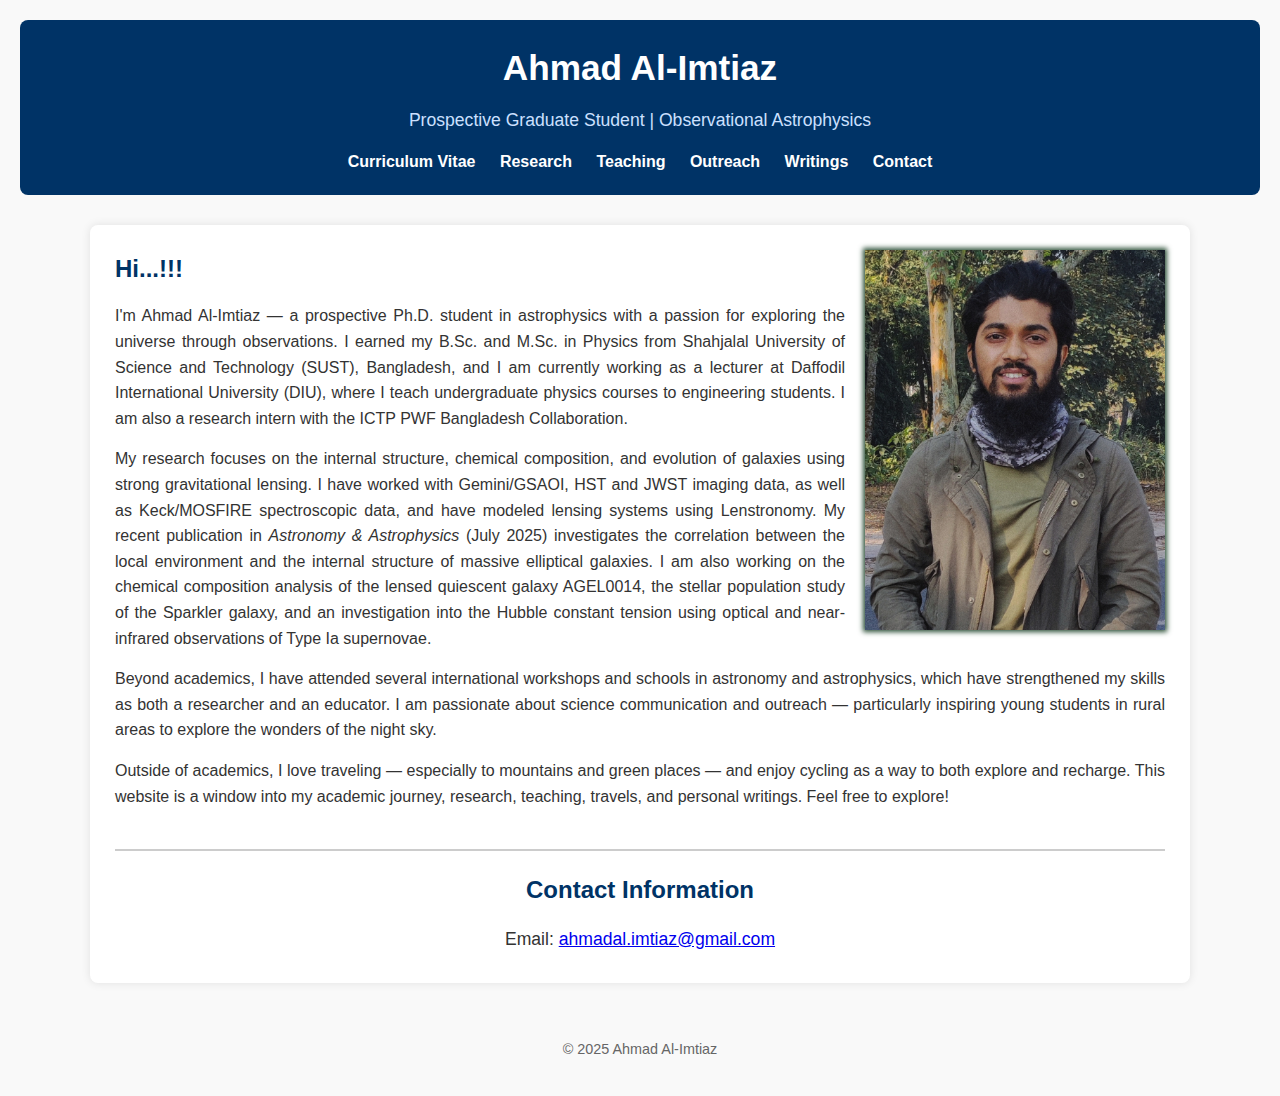
<file: index.html>
<!DOCTYPE html>
<html lang="en">
<head>
  <meta charset="UTF-8" />
  <meta name="viewport" content="width=device-width, initial-scale=1" />
  <title>Ahmad Al-Imtiaz</title>
  <link rel="stylesheet" href="assets/css/style.css" />
  <style>
    main section {
      position: relative;
    }

    main section img {
      float: right;
      width: 300px;
      height: 380px; /* keep it square-ish */
      object-fit: cover;
      border-radius: 0; /* no circle */
      margin-left: 20px;
      margin-bottom: 10px;

      /* fading border effect */
      box-shadow: 0 0 5px 2px #2B4F36;
    }

    main section p,
    main section h2 {
      text-align: justify;
    }

    /* Contact section styles */
    #contact {
      margin-top: 40px;
      padding-top: 20px;
      border-top: 2px solid #ccc;
    }

    #contact h2 {
      text-align: center;
      margin-bottom: 15px;
    }

    #contact p {
      text-align: center;
      font-size: 1.1rem;
      margin: 5px 0;
    }

    /* Optional: smooth scroll behavior for browsers that support it */
    html {
      scroll-behavior: smooth;
    }
  </style>
</head>
<body>
  <header>
    <h1>Ahmad Al-Imtiaz</h1>
    <p>Prospective Graduate Student | Observational Astrophysics</p>
    <nav>
      <a href="assets/pdfs/Curriculum Vitae_Ahmad Al-Imtiaz.pdf" target="_blank">Curriculum Vitae</a>
      <a href="research.html">Research</a>
      <a href="teaching.html">Teaching</a>
      <a href="outreach.html">Outreach</a>
      <a href="writings.html">Writings</a>
      <a href="#contact">Contact</a>
    </nav>
  </header>

  <main>
    <section>
      <img src="assets/images/profile.jpg" alt="Ahmad Al-Imtiaz" />
      <h2>Hi...!!!</h2>
      <p>
        I'm Ahmad Al-Imtiaz — a prospective Ph.D. student in astrophysics with a passion for exploring the universe through observations. I earned my B.Sc. and M.Sc. in Physics
        from Shahjalal University of Science and Technology (SUST), Bangladesh, and I am currently working as a lecturer at Daffodil International University (DIU), where I
        teach undergraduate physics courses to engineering students. I am also a research intern with the ICTP PWF Bangladesh Collaboration.
      </p>

      <p>
        My research focuses on the internal structure, chemical composition, and evolution of galaxies using strong gravitational lensing. I have worked with Gemini/GSAOI, HST
        and JWST imaging data, as well as Keck/MOSFIRE spectroscopic data, and have modeled lensing systems using Lenstronomy. My recent publication in <em>Astronomy & Astrophysics</em>
        (July 2025) investigates the correlation between the local environment and the internal structure of massive elliptical galaxies. I am also working on the chemical composition
        analysis of the lensed quiescent galaxy AGEL0014, the stellar population study of the Sparkler galaxy, and an investigation into the Hubble constant tension using optical and
        near-infrared observations of Type Ia supernovae.
      </p>

      <p>
        Beyond academics, I have attended several international workshops and schools in astronomy and astrophysics, which have strengthened my skills as both a researcher
        and an educator. I am passionate about science communication and outreach — particularly inspiring young students in rural areas to explore the wonders of the night sky.
      </p>

      <p>
        Outside of academics, I love traveling — especially to mountains and green places — and enjoy cycling as a way to both explore and recharge. This website is
        a window into my academic journey, research, teaching, travels, and personal writings. Feel free to explore!
      </p>
    </section>

    <!-- Contact Information Section -->
    <section id="contact">
      <h2>Contact Information</h2>
      <p>Email: <a href="mailto:ahmadal.imtiaz@gmail.com">ahmadal.imtiaz@gmail.com</a></p>
    </section>
  </main>

  <footer>
    <p>&copy; 2025 Ahmad Al-Imtiaz</p>
  </footer>
</body>
</html>
</file>
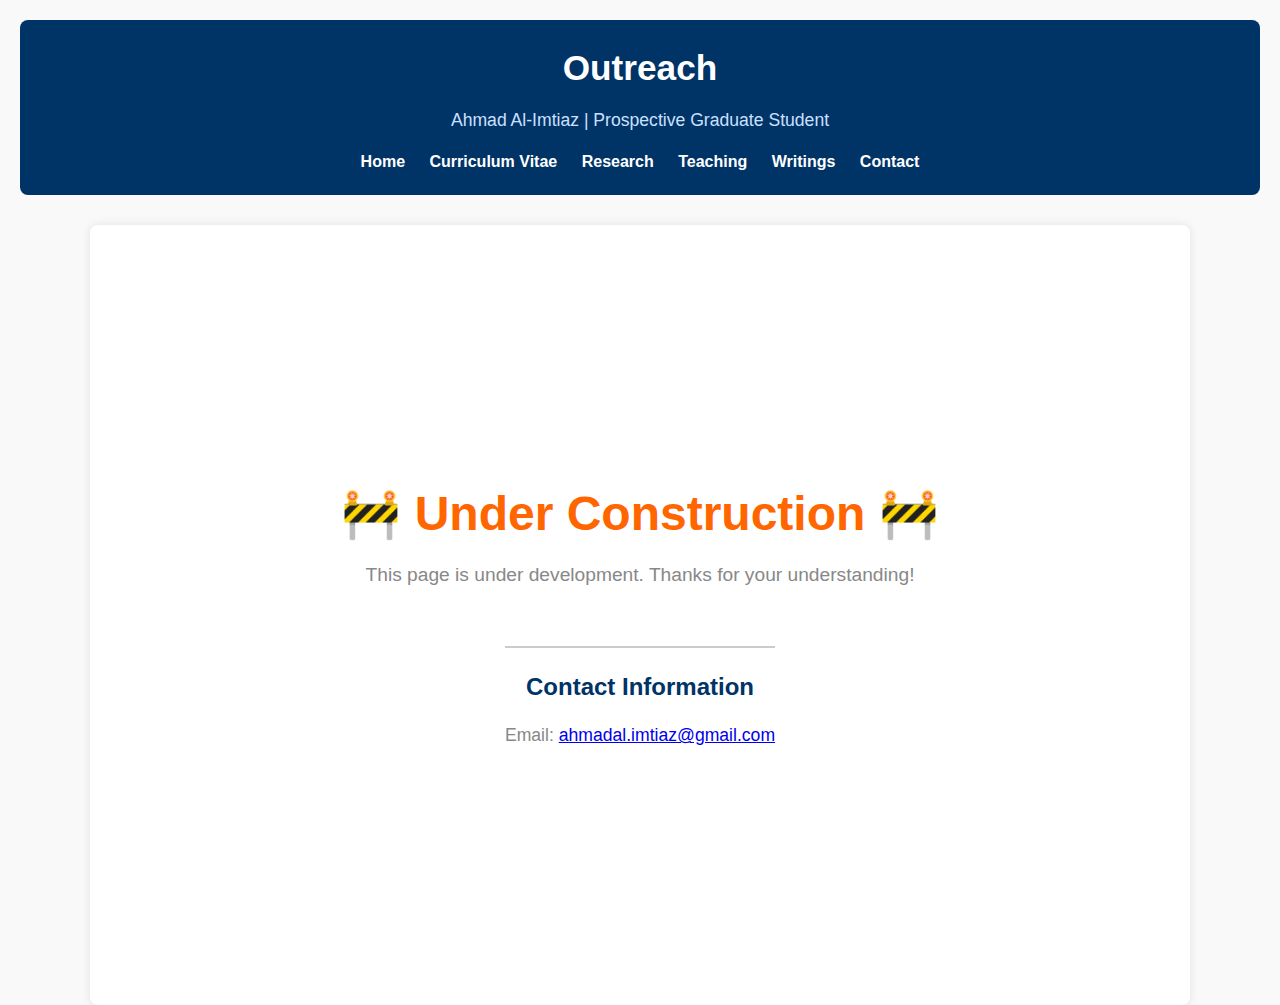
<file: outreach.html>
<!DOCTYPE html>
<html lang="en">
<head>
  <meta charset="UTF-8" />
  <meta name="viewport" content="width=device-width, initial-scale=1" />
  <title>Under Construction | Ahmad Al-Imtiaz</title>
  <link rel="stylesheet" href="assets/css/style.css" />
  <style>
    body, html {
      height: 100%;
      margin: 0;
      font-family: Arial, sans-serif;
      background-color: #f9f9f9;
      color: #555;
    }
    main {
      height: calc(100vh - 120px); /* leave space for header/footer */
      display: flex;
      justify-content: center;
      align-items: center;
      text-align: center;
      flex-direction: column;
    }
    main h1 {
      font-size: 3rem;
      margin-bottom: 0.5rem;
      color: #ff6600;
    }
    main p {
      font-size: 1.2rem;
      color: #888;
    }

    /* Contact section styles */
    #contact {
      margin-top: 40px;
      padding-top: 20px;
      border-top: 2px solid #ccc;
    }

    #contact h2 {
      text-align: center;
      margin-bottom: 15px;
    }

    #contact p {
      text-align: center;
      font-size: 1.1rem;
      margin: 5px 0;
    }
    /* Optional: smooth scroll behavior for browsers that support it */
    html {
      scroll-behavior: smooth;
    }
  </style>
</head>
<body>
  <header>
    <h1>Outreach</h1>
    <p>Ahmad Al-Imtiaz | Prospective Graduate Student</p>
    <nav>
      <a href="index.html">Home</a>
      <a href="assets/pdfs/Curriculum Vitae_Ahmad Al-Imtiaz.pdf" target="_blank">Curriculum Vitae</a>
      <a href="research.html">Research</a>
      <a href="teaching.html">Teaching</a>
      <a href="writings.html">Writings</a>
      <a href="#contact">Contact</a>
    </nav>
  </header>

  <main>
    <h1>🚧 Under Construction 🚧</h1>
    <p>This page is under development. Thanks for your understanding!</p>

    <!-- Contact Information Section -->
    <section id="contact">
      <h2>Contact Information</h2>
      <p>Email: <a href="mailto:ahmadal.imtiaz@gmail.com">ahmadal.imtiaz@gmail.com</a></p>
    </section>
  </main>
</body>
</html>
</file>
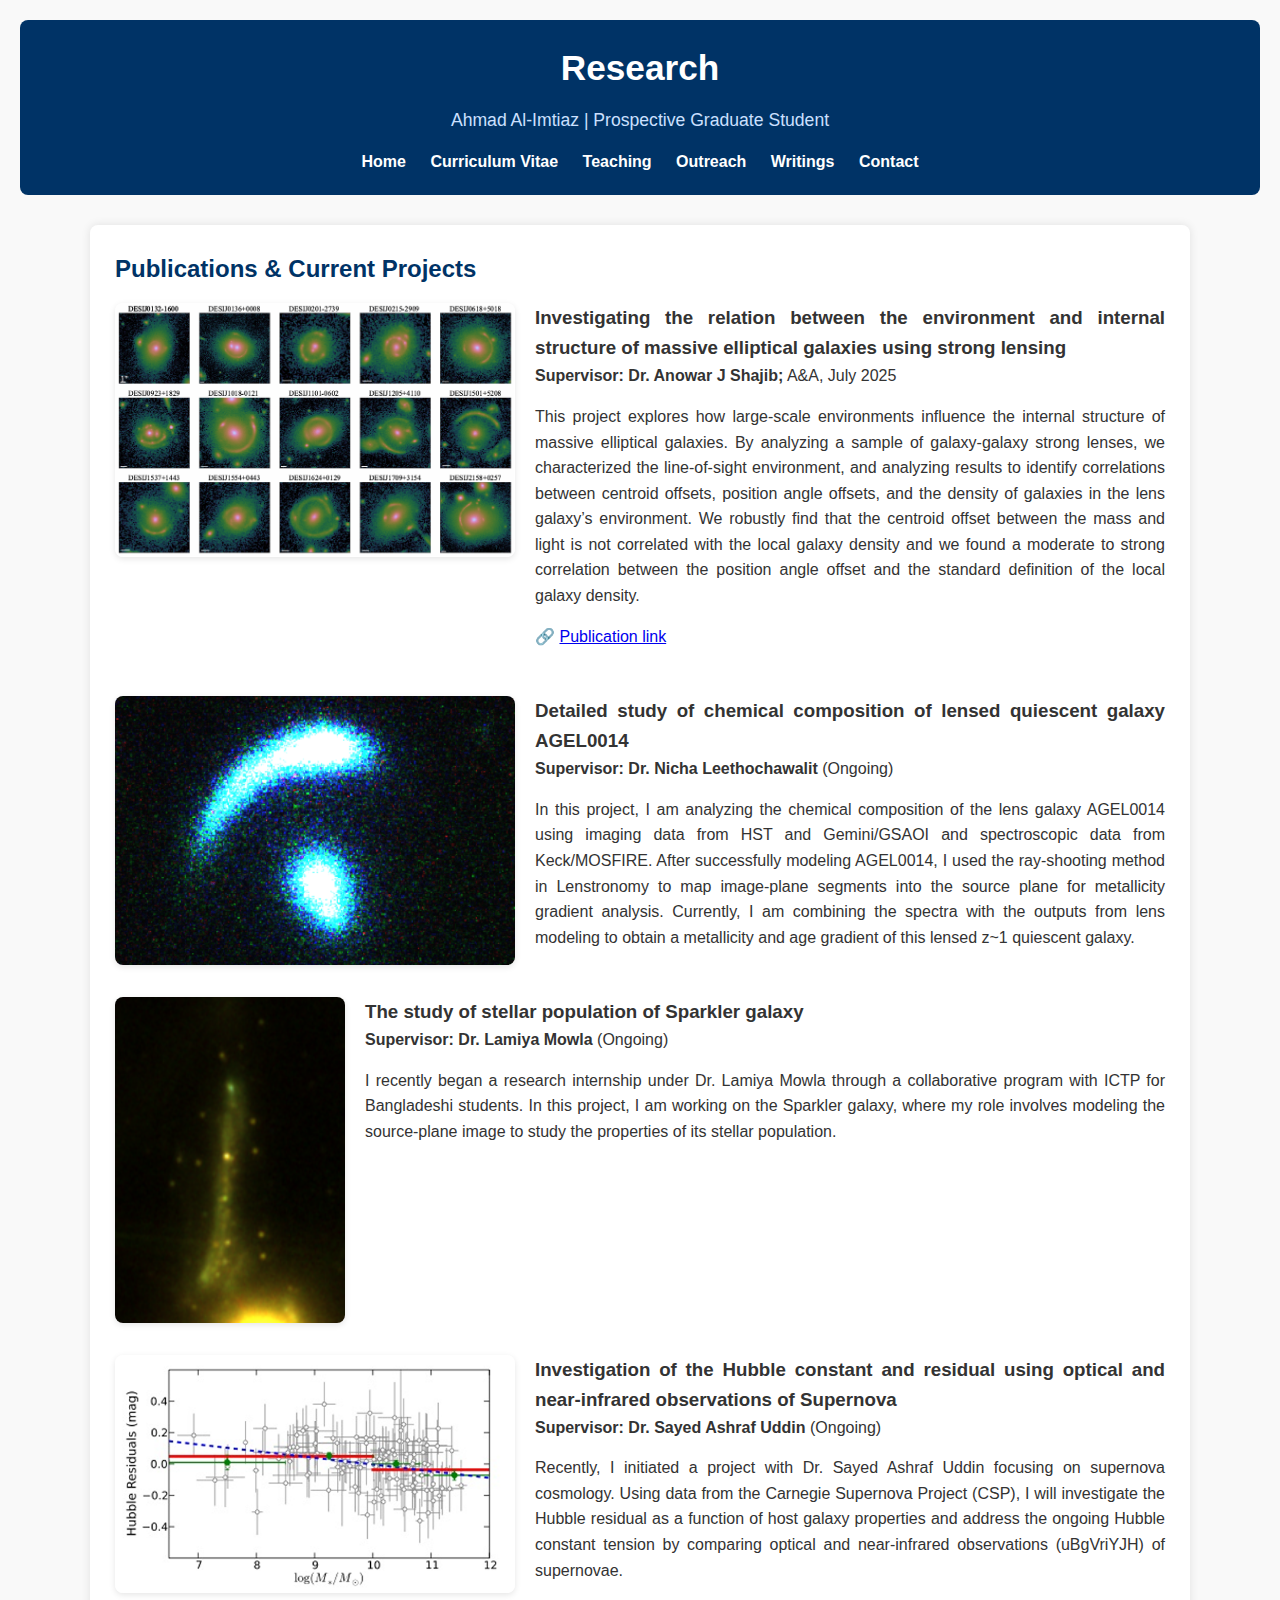
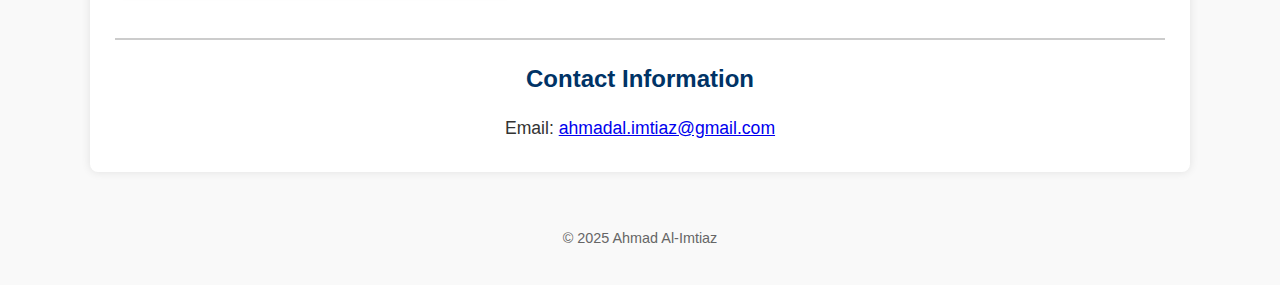
<file: research.html>
<!DOCTYPE html>
<html lang="en">
<head>
  <meta charset="UTF-8">
  <meta name="viewport" content="width=device-width, initial-scale=1">
  <title>Research | Ahmad Al-Imtiaz</title>
  <link rel="stylesheet" href="assets/css/style.css">
  <style>
  /* Justify text for all paragraphs in the main content */
    main p, h3 {
      text-align: justify;
    }

    /* Contact section styles */
    #contact {
      margin-top: 40px;
      padding-top: 20px;
      border-top: 2px solid #ccc;
    }

    #contact h2 {
      text-align: center;
      margin-bottom: 15px;
    }

    #contact p {
      text-align: center;
      font-size: 1.1rem;
      margin: 5px 0;
    }
    /* Optional: smooth scroll behavior for browsers that support it */
    html {
      scroll-behavior: smooth;
    }
  </style>
</head>
<body>
  <header>
    <h1>Research</h1>
    <p>Ahmad Al-Imtiaz | Prospective Graduate Student</p>
    <nav>
      <a href="index.html">Home</a>
      <a href="assets/pdfs/Curriculum Vitae_Ahmad Al-Imtiaz.pdf" target="_blank">Curriculum Vitae</a>
      <a href="teaching.html">Teaching</a>
      <a href="outreach.html">Outreach</a>
      <a href="writings.html">Writings</a>
      <a href="#contact">Contact</a>
    </nav>
  </header>

  <main>
    <section>
      <h2>Publications & Current Projects</h2>

      <div class="project">
        <img src="assets/images/bdlensing.png" alt="Strong lensing analysis" class="project-img">
        <div class="project-text">
          <h3>Investigating the relation between the environment and internal structure of massive elliptical galaxies using strong lensing</h3>
          <p><strong>Supervisor: Dr. Anowar J Shajib;</strong> A&A, July 2025</p>
          <p>
            This project explores how large-scale environments influence the internal structure of massive elliptical galaxies. By analyzing a sample of galaxy-galaxy
            strong lenses, we characterized the line-of-sight environment, and analyzing results to identify correlations between centroid offsets, position angle offsets,
            and the density of galaxies in the lens galaxy’s environment. We robustly find that the centroid offset between the mass and light is not correlated with the
            local galaxy density and we found a moderate to strong correlation between the position angle offset and the standard definition of the local galaxy density.
          </p>
          <p>
            🔗 <a href="	https://doi.org/10.1051/0004-6361/202453239" target="_blank">Publication link</a>
          </p>
        </div>
      </div>

      <div class="project">
        <img src="assets/images/agel0014.png" alt="Chemical analysis AGEL0014" class="project-img">
        <div class="project-text">
          <h3>Detailed study of chemical composition of lensed quiescent galaxy AGEL0014</h3>
          <p><strong>Supervisor: Dr. Nicha Leethochawalit</strong> (Ongoing)</p>
          <p>
            In this project, I am analyzing the chemical composition of the lens galaxy AGEL0014 using imaging data from HST and Gemini/GSAOI and spectroscopic data from
            Keck/MOSFIRE. After successfully modeling AGEL0014, I used the ray-shooting method in Lenstronomy to map image-plane segments into the source plane for
            metallicity gradient analysis. Currently, I am combining the spectra with the outputs from lens modeling to obtain a metallicity and age gradient of this lensed
            z~1 quiescent galaxy.
          </p>
        </div>
      </div>

      <div class="project">
        <img src="assets/images/sparkler.png" alt="Stellar population of Sparkler galaxy" class="project-img">
        <div class="project-text">
          <h3>The study of stellar population of Sparkler galaxy</h3>
          <p><strong>Supervisor: Dr. Lamiya Mowla</strong> (Ongoing)</p>
          <p>
            I recently began a research internship under Dr. Lamiya Mowla through a collaborative program with ICTP for Bangladeshi students. In this project, I am
            working on the Sparkler galaxy, where my role involves modeling the source-plane image to study the properties of its stellar population.
          </p>
        </div>
      </div>

      <div class="project">
        <img src="assets/images/sne_1a.png" alt="Supernova Ia" class="project-img">
        <div class="project-text">
          <h3>Investigation of the Hubble constant and residual using optical and near-infrared observations of Supernova</h3>
          <p><strong>Supervisor: Dr. Sayed Ashraf Uddin</strong> (Ongoing)</p>
          <p>
            Recently, I initiated a project with Dr. Sayed Ashraf Uddin focusing on supernova cosmology. Using data from the Carnegie Supernova Project (CSP), I will
            investigate the Hubble residual as a function of host galaxy properties and address the ongoing Hubble constant tension by comparing optical and
            near-infrared observations (uBgVriYJH) of supernovae.
          </p>
        </div>
      </div>

    </section>

        <!-- Contact Information Section -->
    <section id="contact">
      <h2>Contact Information</h2>
      <p>Email: <a href="mailto:ahmadal.imtiaz@gmail.com">ahmadal.imtiaz@gmail.com</a></p>
    </section>
  </main>

  <footer>
    <p>&copy; 2025 Ahmad Al-Imtiaz</p>
  </footer>
</body>
</html>
</file>
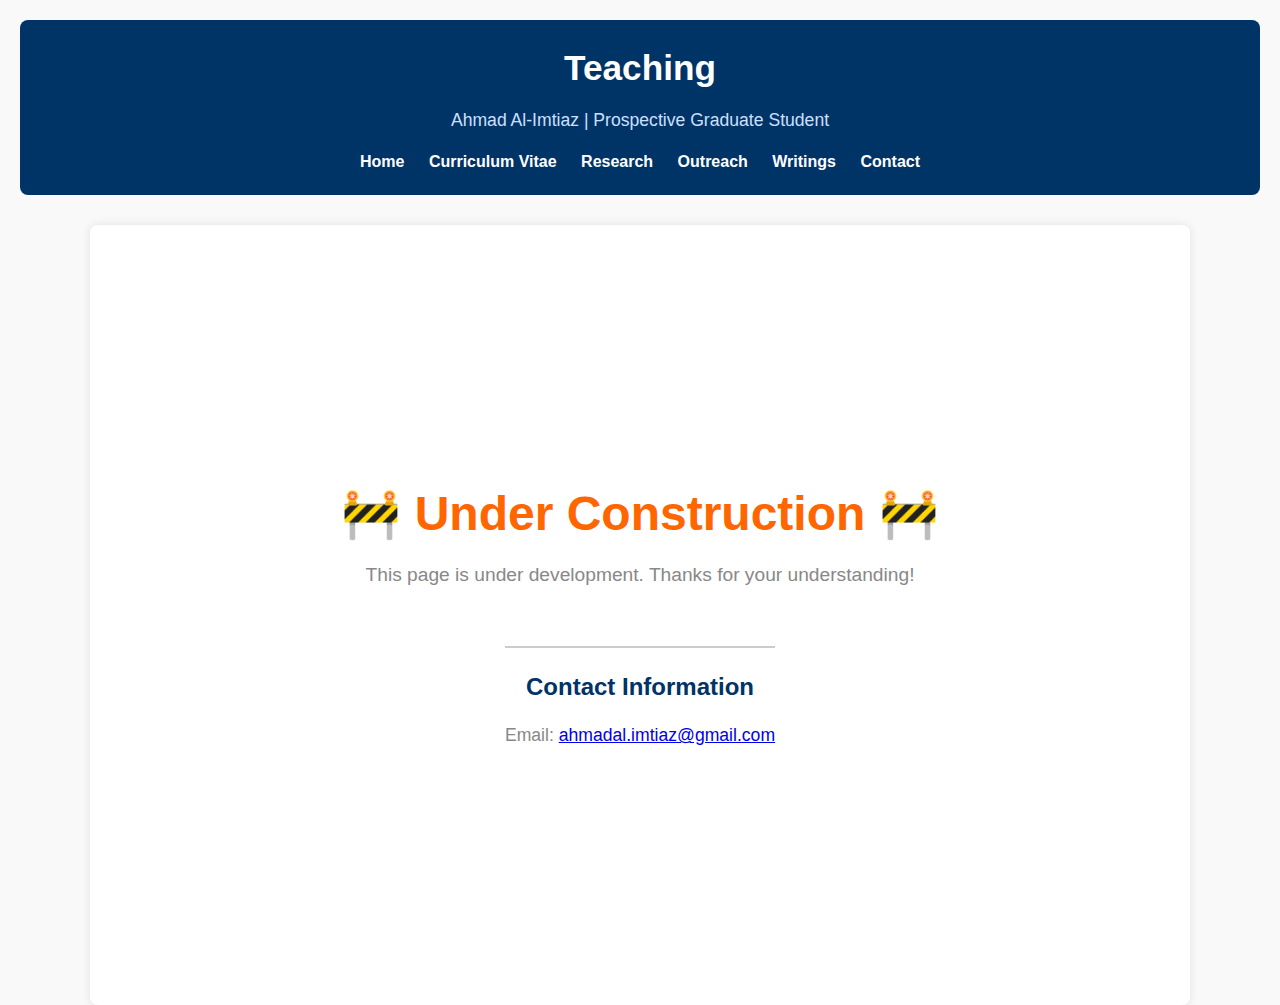
<file: teaching.html>
<!DOCTYPE html>
<html lang="en">
<head>
  <meta charset="UTF-8" />
  <meta name="viewport" content="width=device-width, initial-scale=1" />
  <title>Under Construction | Ahmad Al-Imtiaz</title>
  <link rel="stylesheet" href="assets/css/style.css" />
  <style>
    body, html {
      height: 100%;
      margin: 0;
      font-family: Arial, sans-serif;
      background-color: #f9f9f9;
      color: #555;
    }
    main {
      height: calc(100vh - 120px); /* leave space for header/footer */
      display: flex;
      justify-content: center;
      align-items: center;
      text-align: center;
      flex-direction: column;
    }
    main h1 {
      font-size: 3rem;
      margin-bottom: 0.5rem;
      color: #ff6600;
    }
    main p {
      font-size: 1.2rem;
      color: #888;
    }

    /* Contact section styles */
    #contact {
      margin-top: 40px;
      padding-top: 20px;
      border-top: 2px solid #ccc;
    }

    #contact h2 {
      text-align: center;
      margin-bottom: 15px;
    }

    #contact p {
      text-align: center;
      font-size: 1.1rem;
      margin: 5px 0;
    }
    /* Optional: smooth scroll behavior for browsers that support it */
    html {
      scroll-behavior: smooth;
    }
  </style>
</head>
<body>
  <header>
    <h1>Teaching</h1>
    <p>Ahmad Al-Imtiaz | Prospective Graduate Student</p>
    <nav>
      <a href="index.html">Home</a>
      <a href="assets/pdfs/Curriculum Vitae_Ahmad Al-Imtiaz.pdf" target="_blank">Curriculum Vitae</a>
      <a href="research.html">Research</a>
      <a href="outreach.html">Outreach</a>
      <a href="writings.html">Writings</a>
      <a href="#contact">Contact</a>
    </nav>
  </header>

  <main>
    <h1>🚧 Under Construction 🚧</h1>
    <p>This page is under development. Thanks for your understanding!</p>

    <!-- Contact Information Section -->
    <section id="contact">
      <h2>Contact Information</h2>
      <p>Email: <a href="mailto:ahmadal.imtiaz@gmail.com">ahmadal.imtiaz@gmail.com</a></p>
    </section>
  </main>
</body>
</html>
</file>
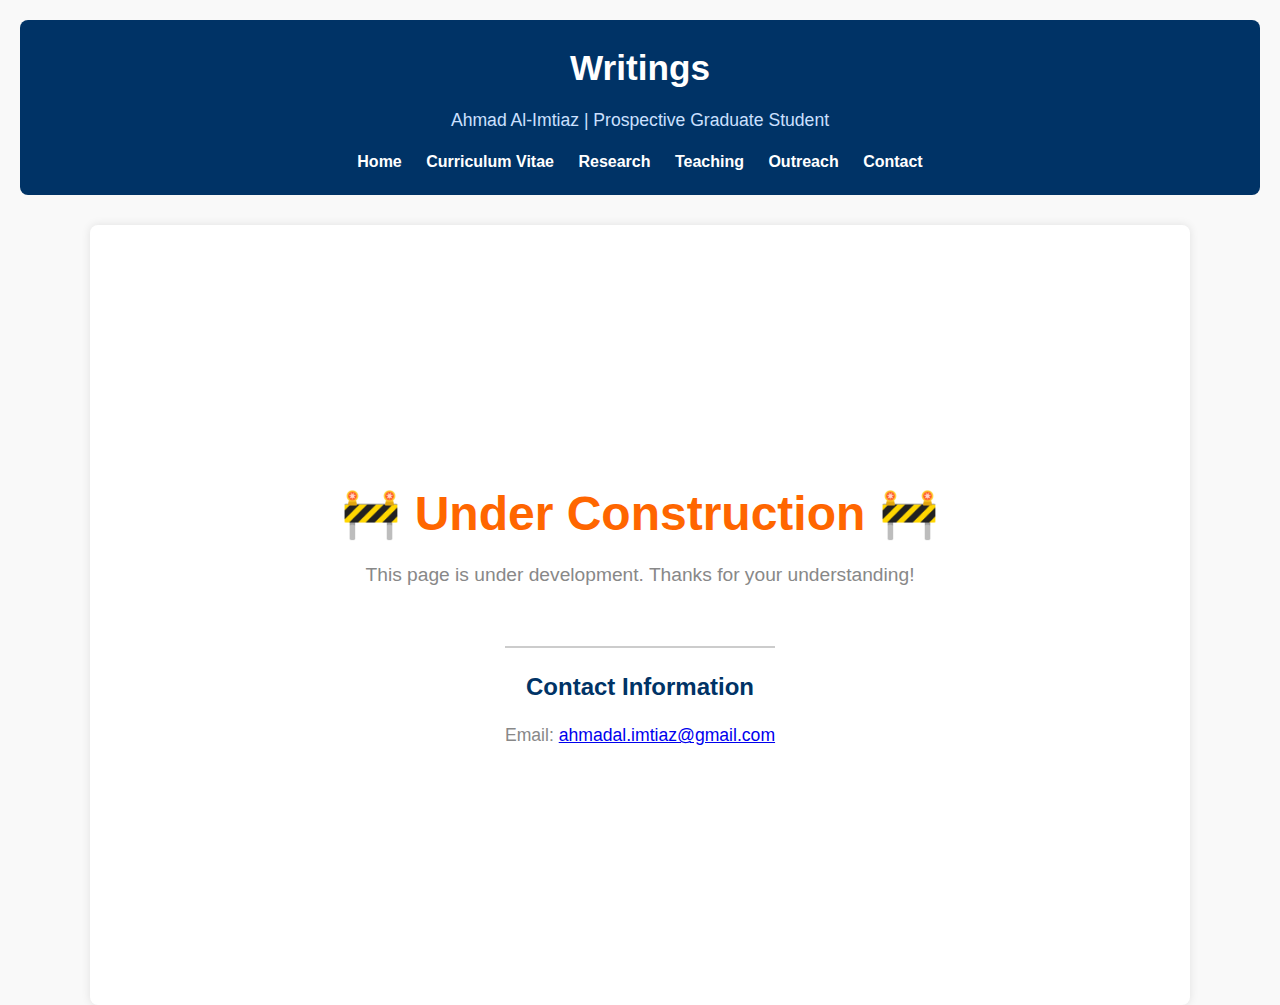
<file: writings.html>
<!DOCTYPE html>
<html lang="en">
<head>
  <meta charset="UTF-8" />
  <meta name="viewport" content="width=device-width, initial-scale=1" />
  <title>Under Construction | Ahmad Al-Imtiaz</title>
  <link rel="stylesheet" href="assets/css/style.css" />
  <style>
    body, html {
      height: 100%;
      margin: 0;
      font-family: Arial, sans-serif;
      background-color: #f9f9f9;
      color: #555;
    }
    main {
      height: calc(100vh - 120px); /* leave space for header/footer */
      display: flex;
      justify-content: center;
      align-items: center;
      text-align: center;
      flex-direction: column;
    }
    main h1 {
      font-size: 3rem;
      margin-bottom: 0.5rem;
      color: #ff6600;
    }
    main p {
      font-size: 1.2rem;
      color: #888;
    }

    /* Contact section styles */
    #contact {
      margin-top: 40px;
      padding-top: 20px;
      border-top: 2px solid #ccc;
    }

    #contact h2 {
      text-align: center;
      margin-bottom: 15px;
    }

    #contact p {
      text-align: center;
      font-size: 1.1rem;
      margin: 5px 0;
    }
    /* Optional: smooth scroll behavior for browsers that support it */
    html {
      scroll-behavior: smooth;
    }
  </style>
</head>
<body>
  <header>
    <h1>Writings</h1>
    <p>Ahmad Al-Imtiaz | Prospective Graduate Student</p>
    <nav>
      <a href="index.html">Home</a>
      <a href="assets/pdfs/Curriculum Vitae_Ahmad Al-Imtiaz.pdf" target="_blank">Curriculum Vitae</a>
      <a href="research.html">Research</a>
      <a href="teaching.html">Teaching</a>
      <a href="outreach.html">Outreach</a>
      <a href="#contact">Contact</a>
    </nav>
  </header>

  <main>
    <h1>🚧 Under Construction 🚧</h1>
    <p>This page is under development. Thanks for your understanding!</p>

    <!-- Contact Information Section -->
    <section id="contact">
      <h2>Contact Information</h2>
      <p>Email: <a href="mailto:ahmadal.imtiaz@gmail.com">ahmadal.imtiaz@gmail.com</a></p>
    </section>
  </main>
</body>
</html>
</file>
<file: assets/css/style.css>
/* General Reset */
* {
    margin: 0;
    padding: 0;
    box-sizing: border-box;
  }
  
  /* Body Styling */
  body {
    font-family: 'Segoe UI', Tahoma, Geneva, Verdana, sans-serif;
    line-height: 1.6;
    background-color: #f9f9f9;
    color: #333;
    padding: 20px;
  }
  
  /* Header */
  header {
    background-color: #003366;
    color: white;
    padding: 20px;
    text-align: center;
    border-radius: 8px;
    margin-bottom: 30px;
  }
  
  header h1 {
    font-size: 2.2em;
    margin-bottom: 10px;
  }
  
  header p {
    font-size: 1.1em;
    color: #cce0ff;
  }
  
  /* Navigation */
  nav {
    margin-top: 15px;
  }
  
  nav a {
    color: #ffffff;
    text-decoration: none;
    margin: 0 10px;
    font-weight: bold;
    transition: color 0.3s;
  }
  
  nav a:hover {
    color: #ffcc00;
  }
  
  /* Main Content */
  main {
    max-width: 1100px;
    margin: 0 auto;
    background-color: white;
    padding: 25px;
    border-radius: 8px;
    box-shadow: 0 0 10px rgba(0,0,0,0.1);
  }
  
  main h2 {
    margin-bottom: 15px;
    color: #003366;
  }
  
  main p {
    margin-bottom: 15px;
    font-size: 1em;
  }
  
  /* Footer */
  footer {
    text-align: center;
    margin-top: 40px;
    padding: 15px;
    font-size: 0.9em;
    color: #666;
  }
  
  .project {
    display: flex;
    align-items: flex-start;
    margin-bottom: 2rem;
    gap: 20px;
  }
  
  .project-img {
    width: 400px;
    height: auto;
    border-radius: 8px;
    box-shadow: 0 2px 6px rgba(0,0,0,0.1);
  }
  
  .project-text {
    max-width: 800px;
  }
  .project-text h3 {
    margin-top: 0;
  }
</file>
